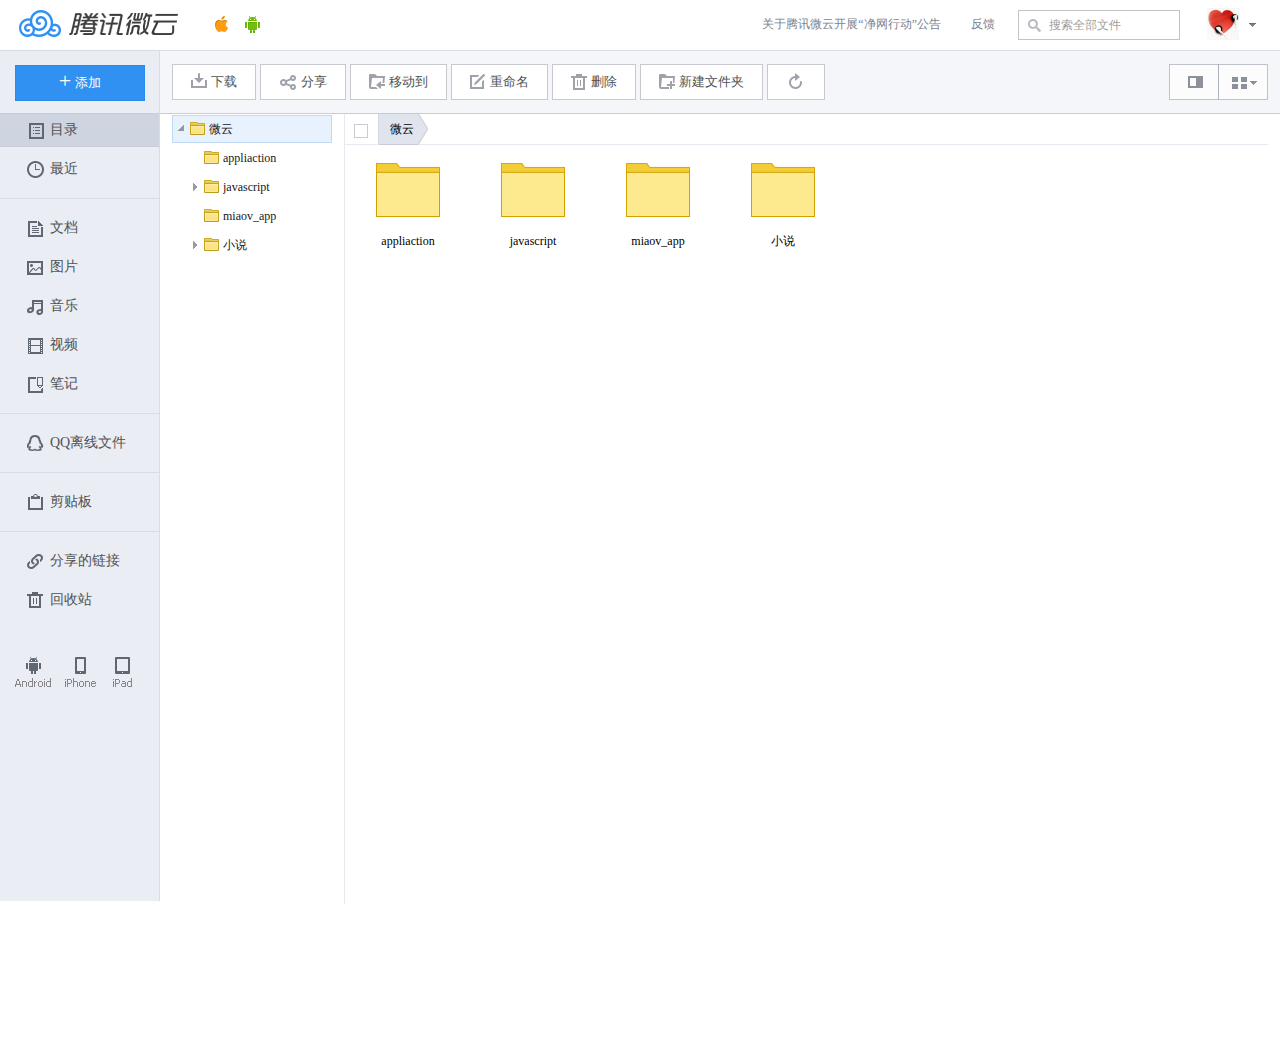
<file: weiyun/index.html>
<!DOCTYPE html>
<html lang="en">
<head>
<meta charset="utf-8">
<title>Document</title>
<link rel="stylesheet" href="style.css">


<style id='css'></style>
    <script src="data.js"></script>
    <script src="File.js"></script>

<script src="Drag.js"></script>
    <script src="index.js"></script>


 



</head>
<body class="module-disk dbview-module">

    <div class="header">
        <a href="#" class="logo" target='_blank'></a>
        <div class="app">
            <a href="#" title="下载微云iPhone版" class="iphone"></a>
            <a href="#" title="下载微云Android版" class="android"></a>
            <div class="tip tip_android">
                <a href="#">下载微云Android版</a>
                <span class="arr"><span>
                </span></span>
            </div>
            <div class="tip tip_ios">
                <a href="#">下载微云iPhone版</a>
                <span class="arr"><span>    
                </span></span>
            </div>
        </div>

        <div class="ad_link">
            <a href="#">反馈</a>
            <a href="#">关于腾讯微云开展“净网行动”公告</a>
        </div>

        <!-- user -->
        <div class="user">
            <div class="normal">
                <div class="inner">
                    <img src="img/g.gif" />
                </div>
            </div>

            <!--user hover -->
            <div class="hover">
                <div class="ui_head">
                    <span class="username">路過丶花未眠</span>
                    <div>
                        <div class="user_text space_info">
                            <label>已使用：</label>
                            <span>203.41M</span>
                        </div>
                        <div class="user_text space_info">
                            <label>总容量：</label>
                            <span>11269.03G</span>
                        </div>
                        <div class="space" title="0%">
                            <div style="width: 0%;" class="space_bar"></div>
                        </div>
                    </div>
                </div>

                <ul class="ui_menu">
                    <li><a href="javascript:void(0)"><i class="icon-pwd"></i>独立密码<span class="menu_text" style="display: none;">（未开启）</span></a></li>
                    <li><a href="javascript:void(0)"><i></i>https模式<span class="menu_text">（未开启）</span></a></li>
                    <li><a target="_blank" href="http://www.weiyun.com/download.html?WYTAG=weiyun.app.web.disk"><i class="icon-dwn"></i>下载客户端</a></li>
                    
                    <li><a href="#"><i class="icon-exit"></i>退出</a></li>
                </ul>
                <!-- <i class="ui-arr"></i>
                <i class="ui-arr ui-tarr"></i> -->
            </div>

        </div>
        <!-- search -->
        <div class="search">
            <i class="ico"></i>
            <label>搜索全部文件</label>
            <input type="text" />
        </div>
    </div>
    <div class="sidemenu">
        <div class="add">
            <a id="upload_dropdown" href="javascript:;"><i>+</i><span>添加</span></a>
        </div>
        <div id="sidebox" class="sidebox">
            <div id="side_nav_box">
                <ul class="side_nav"  id="sidenav">
                    <li><a class="disk current" href="javascript:;">目录</a></li>
                    <li><a class="recent" href="javascript:;">最近</a></li>
                    <li class="gap"><span></span></li>
                    <li><a class="doc" href="javascript:;">文档</a></li>
                    <li><a class="photo" href="javascript:;">图片</a></li>
                    <li><a class="audio" href="javascript:;">音乐</a></li>
                    <li><a class="video" href="javascript:;">视频</a></li>
                    <li><a class="note" href="javascript:;">笔记</a></li>
                    <li class="gap"><span></span></li>
                    <li><a class="offline" href="javascript:;">QQ离线文件</a></li>
                    <li class="gap"><span></span></li>
                    <li><a class="clipboard" href="javascript:;">剪贴板</a></li>
                    <li class="gap"><span></span></li>
                    <li><a class="share" href="javascript:;">分享的链接</a></li>
                    <li><a class="recycle" href="javascript:;">回收站</a></li>
                </ul>
                <div class="install-download">
                    <a title="安装android版" href="#" class="android"></a>
                    <a title="安装iphone版" href="#" class="iphone"></a>
                    <a title="安装ipad版" href="#" class="ipad"></a>
                </div>
            </div>

            <div id="side_scrollbar" class="side-scrollbar">
                <div class="bar"></div>
            </div>

        </div>

        <i class="sideborder"></i>
    </div>

    <!-- main -->
    <div class="main">
        <!-- 工具条 -->
       <!--  <div class="toolbar clear" style="display:block;">
            <div class="bar_message">
                <a class="down" href="javascript:;"><i></i><span>下载</span></a>
                <a class="share" href="javascript:;"><i></i><span>分享</span></a>
                <a class="move" href="javascript:;"><i></i><span>移动到</span></a>
                <a class="rename" href="javascript:;"><i></i><span>重命名</span></a>
                <a class="del" href="javascript:;"><i></i><span>删除</span></a>
                <a class="mkdir" href="javascript:;"><i></i><span>新建文件夹</span></a>
                <a class="refresh" href="javascript:;"><i></i><span></span></a>
            </div>  -->
            <!-- 右查看模式view mode -->
          <!--   <div class="bar_vm">
                <a href="#" title="查看目录树" class="dbview"></a>              
                <a title="排序方式" href="#" class="sortview"><i class="ico"></i></a>                
                <ul class="vm_box">
                    <li><a href="#" class="vm_time"><i class="ico"></i>按时间排序</a></li>
                    <li><a href="#" class="vm_az"><i class="ico"></i>按字母顺序</a></li>
                    <li class="focus"><a href="#" class="vm_thum"><i class="ico"></i>显示缩略图</a></li>
                </ul>
            </div>
        </div> -->

        <!-- 目录工具条 -->
        <div class="toolbar clear disk-toolbar">
            <div class="bar_message">
                <a href="javascript:;"><i class="ico-down"></i><span>下载</span></a>
                <a href="javascript:;"><i class="ico-share"></i><span>分享</span></a>
                <a href="javascript:;"><i class="ico-move"></i><span>移动到</span></a>
                <a href="javascript:;"><i class="ico-rename"></i><span>重命名</span></a>
                <a href="javascript:;"><i class="ico-del"></i><span>删除</span></a>
                <a href="javascript:;"><i class="ico-mkdir"></i><span>新建文件夹</span></a>
                <a href="javascript:;"><i class="ico-refresh"></i><span></span></a>
            </div> 
            <!-- 右查看模式view mode -->
            <div class="view_mode">
                            
                <a href="#" title="排序方式" class="sortview vm_thum"><i class="ico"></i></a>
                <a href="#" title="隐藏目录树" class="dbview"></a>  

                <ul class="vm_box">
                    <li><a href="#" class="vm_time"><i class="ico"></i>按时间排序</a></li>
                    <li><a href="#" class="vm_az"><i class="ico"></i>按字母顺序</a></li>
                    <li class="focus"><a href="#" class="vm_thum"><i class="ico"></i>显示缩略图</a></li>
                </ul>
            </div>
        </div>
        <!-- 工具条end -->
        <!-- 工具条 最近 -->
        <div class="toolbar clear recent-toolbar">
            <div class="bar_message">
                <a href="javascript:;"><i class="ico-clearrecnet"></i><span>清空记录</span></a>
                <a href="javascript:;"><i class="ico-refresh"></i><span></span></a>     
            </div>
        </div>
        <!-- 工具条 最近end -->
        <!-- 工具条 文档 -->
        <div class="toolbar clear sort-doc-toolbar">
            <div class="bar_message">
                <a href="javascript:;"><i class="ico-del"></i><span>删除</span></a>
                <a href="javascript:;"><i class="ico-refresh"></i><span></span></a>     
            </div>
        <!-- 视图切换 -->            <!--<div class="view-mode">
            <span><a title="按时间排序" class="vm-l vm-time" href="javascript:void(0)"><i></i></a></span>
            <span><a title="按A到Z顺序排序" class="vm-r vm-a-z" href="javascript:void(0)"><i></i></a></span>
        </div>-->

        <div class="view_mode">             
            <a title="排序方式" href="#" class="sortview vm_time"><i class="ico"></i></a>                
            <ul class="vm_box">
                <li class="focus"><a href="#" class="vm_time"><i class="ico"></i>按时间排序</a></li>
                <li><a href="#" class="vm_az"><i class="ico"></i>按字母顺序</a></li>
            </ul>
        </div>


          <!-- 分类视图切换 -->
            <div class="view-mode-sort">
                <span class="on"><a href="javascript:;" class="vm-l" title="查看所有文档"><em>全部</em></a></span>
                <span><a href="javascript:;" class="vm-m" title="查看所有doc文档"><em>DOC</em></a></span>
                <span><a href="javascript:;" class="vm-m" title="查看所有excel表格"><em>XLS</em></a></span>
                <span><a href="javascript:;" class="vm-m" title="查看所有ppt"><em>PPT</em></a></span>
                <span><a href="javascript:;" class="vm-r" title="查看所有pdf电子文档"><em>PDF</em></a></span>
                <!-- *******a的class暂时没用到 -->
            </div>
        </div>
        <!-- 工具条 文档end -->
        <style>
        .view-mode-sort {
            border-left: 1px solid #b3b6bd;
            float: right;
            margin-left: 20px;
        }

        .view-mode-sort span {
            display: block;
            float: left;
        }
        .view-mode-sort span a {
            background-color: #fff;
            border: 1px solid #c7c9cf;
            color: #505254;
            display: inline-block;
            height: 34px;
            line-height: 34px;
            margin-left: -1px;
            outline: medium none;
            padding: 0 15px;
            text-align: center;
        }
        .view-mode-sort span a:hover{
            position: relative;
            *position:static;
            border: 1px #a7adb7 solid;
        }
        .view-mode-sort .on a, .view-mode-sort .on a:hover {
            background: none repeat scroll 0 0 #e0e4ed;
            border: 1px solid #c7c9cf;
            position: static;
        }

        .module-doc .view-mode-sort, .module-doc .view-mode-audio {
            float: none;
            left: 50%;
            margin: 0 0 0 -60px;
            position: absolute;
            
        }


        </style>

        <!-- 工具条 图片 -->

        <div class="toolbar clear photo-toolbar">

            <div class="bar_message">
                <a href="javascript:;"><i class="ico-mkdir"></i><span>新建分组</span></a>
                <!-- <a href="javascript:;"><i class="ico-movegroup"></i><span>更改分组</span></a> -->
                <a href="javascript:;"><i class="ico-del"></i><span>删除</span></a>
                <a href="javascript:;"><i class="ico-refresh"></i><span></span></a>     
            </div>
            <div class="view-mode-sort">
                <span class="on"><a href="#" class="vm-l" title="拍摄时间"><em>拍摄时间</em></a></span>
                <span><a href="#" class="vm-m" title="分组"><em>分组</em></a></span>
                <span><a href="#" class="vm-r" title="全部"><em>全部</em></a></span>
            </div>
        </div>
        <!-- 工具条 图片end -->
        <!-- 工具条 音乐 -->
        <div class="toolbar clear sort-audio-toolbar">
            <div class="bar_message">
                <a href="javascript:;"><i class="ico-del"></i><span>删除</span></a>
                <a href="javascript:;"><i class="ico-refresh"></i><span></span></a>     
            </div>
            <div class="view_mode">             
                <a title="排序方式" href="#" class="sortview vm_time"><i class="ico"></i></a>                
                <ul class="vm_box">
                    <li class="focus"><a href="#" class="vm_time"><i class="ico"></i>按时间排序</a></li>
                    <li><a href="#" class="vm_az"><i class="ico"></i>按字母顺序</a></li>
                </ul>
            </div>
        </div>
        <!-- 工具条 音乐end -->
        <!-- 工具条 视频 -->
        <div class="toolbar clear sort-video-toolbar">
            <div class="bar_message">
                <a href="javascript:;"><i class="ico-del"></i><span>删除</span></a>
                <a href="javascript:;"><i class="ico-refresh"></i><span></span></a>     
            </div>
            <div class="view_mode">             
                <a title="排序方式" href="#" class="sortview vm_time"><i class="ico"></i></a>                
                <ul class="vm_box">
                    <li class="focus"><a href="#" class="vm_time"><i class="ico"></i>按时间排序</a></li>
                    <li><a href="#" class="vm_az"><i class="ico"></i>按字母顺序</a></li>
                </ul>
            </div>
        </div>
        <!-- 工具条 视频end -->
        <!-- 工具条 笔记 -->
        <div class="toolbar clear sort-note-toolbar">
            <div class="bar_message">
                <a href="javascript:;"><i class="ico-mkdir"></i><span>新建笔记</span></a>
                <a href="javascript:;"><i class="ico-share"></i><span>分享</span></a>
                <a href="javascript:;"><i class="ico-del"></i><span>删除</span></a>
                <a href="javascript:;"><i class="ico-refresh"></i><span></span></a>
            </div>
        </div>
        <!-- 工具条 笔记end -->
        <!-- 工具条end -->
       
        <div class="main_box">
            <!-- 目录树 -->
            <div id="sideBarList">

                <div id="weiyun" class="item item-open list-selected" style="padding-left:14px;">
                    <a href="#"><span title="微云">微云</span><i></i></a>
                </div>
            
                <div id="sideBar" class="item-box itembox-open">
                    <!--<div class="item item-open" style="padding-left:28px;">
                        <a href="#"><span title="QQ">QQ</span><i></i></a>
                    </div> 
                    <div class="item-box">
                        <div class="item" style="padding-left:42px;">
                            <a href="#"><span title="收到的QQ文件">收到的QQ文件</span></a>
                        </div>
                        <div class="item-box"></div>
                    </div>-->
                </div>
            </div>
            <!-- 目录树 end  sideBarList -->
            <!-- 目录 -->
            <div class="main_content"> 
                <!-- 文件路径 -->
                <div class="file_path">
                    <label class="checkall"></label>
                    <div id="mainpath" class="main_path">
                        <!-- <a href="#" class="path" style="z-index:3;">微云</a> -->
                        <!-- <a href="#" class="path current" style="z-index:2;">张利晶1102</a> -->
                    </div>
                </div> 

                <!-- 文件展示 -->
                <div class="main_wrap">
                    <div id="disk_body" class="disk-view ">
                        <!-- 空目录时的提示 -->
                        <div style="display:none;" class="g-empty">
                            <div class="empty-box">
                                <div class="ico"></div>
                                <p class="title">暂无文件</p>
                                <p class="content">请点击左上角的“上传”按钮添加</p>
                            </div>
                        </div>

                        <!-- 文件 -->
                        <!-- files-list列表形式 files-view缩略图形式（有些样式继承列表形式）-->
                        <div class="files-list files-view ">
                            <!-- 文件列表 -->
                            <div id="files" class="files">
                                
                                <!-- QQ离线文件  默认不可删除修改 -->
                                <!-- <div class="list-wrap" >
                                    <div class="list clear ">
                                        <span class="img"><i class="filetype icon-offline" ></i> </span>
                                        <span class="name"><em title="QQ离线文件">QQ离线文件</em></span> 
                                        <span class="tool"> </span>
                                        <span class="size">&nbsp;</span>
                                        <span class="time"></span>  
                                    </div>
                                </div> -->

                                <!-- 显示缩略图形式模块 -->
                                <!-- <div class="list-wrap  ui-selected">
                                    <div class="list clear "> 
                                        <label class="checkbox"></label>
                                        <span class="img"><i class="filetype icon-folder"></i></span>
                                        <span class="name">
                                        <em title="张利晶1102">张利晶1102</em>

                                        <em class="fileedit">
                                            <input type="text" value="" class="fileinput">
                                        </em>

                                        </span> -->
                                        <!-- 点击重命名需要生成fileedit  上面em隐藏，下面em显示 -->
                                        
                                        <!-- 列表形式用到 -->
                                        <!-- <span class="tool">                
                                            <a href="#" title="删除"><i class="ico-del"></i></a>                            
                                            <a href="#" title="重命名"><i class="ico-rename"></i></a>                            
                                            <a href="#" title="移动"><i class="ico-move"></i></a>                            
                                            <a href="#" title="分享"><i class="ico-share"></i></a>                            
                                            <a href="#" title="下载"><i class="ico-download"></i></a>            
                                        </span>                                    
                                        <span class="size">&nbsp;</span>
                                        <span class="time">2014-12-19 10:20</span>  -->
                                        <!-- 列表形式用到end -->

                                    <!-- </div>
                                </div> -->
                                <!-- 显示缩略图形式模块end -->

                            </div>
                            <!-- files -->
                        </div>
                        <!-- files-list -->
                    </div>
                    <!-- disk-view(包括空目录) -->
	<!-- 文档列表内容区域 -->
    <div id="doc_body" data-label-for-aria="文档列表内容区域" class="disk-view">
        <div class="files-list">
            <!-- 文件列表 -->
            <div class="files">

                <div class="list clear">
                    <label aria-label="10月下前端知识集-月刊.pdf" class="checkbox"></label>
                    <span class="img"><i class="filetype icon-pdf"></i></span>
                    <span class="name"><p class="text"><em title="10月下前端知识集-月刊.pdf">10月下前端知识集-月刊</em></p></span>    
                    <span class="tool">
                        <a href="#" title="删除" class="link-del"><i class="ico-del"></i></a>
                        <a href="#" title="重命名" class="link-rename"><i class="ico-rename"></i></a>
                        <a href="#" title="分享" class="link-share"><i class="ico-share"></i></a>
                        <a href="#" title="下载" class="link-download"><i class="ico-download"></i></a>
                    </span>                                    
                    <span class="size">416.1K</span>
                    <span class="time">2014-11-09 13:45:44</span>                
                    <span class="dimensional">
                        <a href="#" title="二维码" class="link-dimensional"><i class="ico-dimensional"></i></a>
                    </span>
                </div>

                <div class="list clear">
                    <label aria-label="腾讯WEB前端开发三轮面试经历及面试题.wps" class="checkbox"></label>
                    <span class="img"><i class="filetype icon-wps"></i></span>
                    <span class="name"><p class="text"><em title="腾讯WEB前端开发三轮面试经历及面试题.wps">腾讯WEB前端开发三轮面试经历及面试题.wps</em></p></span>    
                    <span class="tool">
                        <a href="#" title="删除" class="link-del"><i class="ico-del"></i></a>
                        <a href="#" title="重命名" class="link-rename"><i class="ico-rename"></i></a>
                        <a href="#" title="分享" class="link-share"><i class="ico-share"></i></a>
                        <a href="#" title="下载" class="link-download"><i class="ico-download"></i></a>
                    </span>                                    
                    <span class="size">23.5K</span>
                    <span class="time">2014-11-06 12:53:05</span>                
                    <span class="dimensional">
                        <a href="#" title="二维码" class="link-dimensional"><i class="ico-dimensional"></i></a>
                    </span>
                </div>

                <div class="list clear">
                    <label aria-label="百度前端面试题----珠峰培训.docx" class="checkbox"></label>
                    <span class="img"><i class="filetype icon-docx"></i></span>
                    <span class="name"><p class="text"><em title="百度前端面试题----珠峰培训.docx">百度前端面试题----珠峰培训.docx</em></p></span>    
                    <span class="tool">
                        <a href="#" title="删除" class="link-del"><i class="ico-del"></i></a>
                        <a href="#" title="重命名" class="link-rename"><i class="ico-rename"></i></a>
                        <a href="#" title="分享" class="link-share"><i class="ico-share"></i></a>
                        <a href="#" title="下载" class="link-download"><i class="ico-download"></i></a>
                    </span>                                    
                    <span class="size">93.5K</span>
                    <span class="time">2014-11-04 12:53:05</span>                
                    <span class="dimensional">
                        <a href="#" title="二维码" class="link-dimensional"><i class="ico-dimensional"></i></a>
                    </span>
                </div>  


            </div>
        </div>
        <a style="display: none;" class="load-more" href="javascript:void(0)"><i class="icon-loading"></i>正在加载</a>
    </div>
    <!-- 文档列表内容区域end -->
                </div>
                <!-- main_wrap 主题展示部分-->
            </div>
            <!-- main_content(包括文件路径) -->

        </div>
        <!-- main_box 目录树及右侧end -->
       

    </div>
    <!-- main end -->

<!-- 添加hover文件、笔记 -->
<ul class="dropdown-menu" id="upload_dropdown_menu">
    <li><a href="#">文件</a></li>
    <li><a href="#">笔记<i></i></a></li>
</ul>

<!-- 自定义右键 -->
<div  id="RightClickMenu" class="content-menu">
    <ul class="large">                                                                
        <li><a href="javascript:void(0);"><i class="ico-null"></i><span>下载</span></a></li>
        <li id="rightDel"><a href="javascript:void(0);"><i class="ico-null"></i><span>删除</span></a></li>
        <li><a href="javascript:void(0);"><i class="ico-null"></i><span data-action="text">移动到</span></a></li>                                                                            
        <li id="rightRename"><a href="javascript:void(0);"><i class="ico-null"></i><span>重命名</span></a></li>
        <li class="split"><div class="line"><div></div></div></li>                        
        <li><a href="javascript:void(0);"><i class="ico-share"></i><span>分享</span></a></li>
    </ul>    
</div>

<!-- 拖拽虚框 -->
<div class='ui-selectable-helper' ></div>
<!-- 拖拽移动小图标 -->
<div class="filesmall class1">
    <i></i>
    <span>21</span>
    <div class="div1"></div>
    <div class="div2"></div>
    <div class="div3"></div>
    <div class="div4"></div>
</div>

<!-- app安装下载 -->
<div style="" class="full-pop full-pop-download ui-draggable">
    <h3 class="full-pop-header"><div class="inner __title">微云Android版</div></h3>
          
    <div class="pop-download clear">        
        <div style="height:247px;" class="qrcode">
            <img src="img/qrcode.png" alt="二维码">
        </div>
        <div class="info">
            <div class="way way-1">
                <h4>方法1：下载安装包</h4>
                <button class="btn-goto" data-id="android">点击开始下载</button>
            </div>               
            <div class="way way-2">
                <h4>方法2：短信获取下载地址</h4>
                <div data-id="sms_normal">
                    <p class="desc">请填写手机号，下载地址将发送到您的手机</p>
                    <div class="phonenum clearfix">
                        <input type="text" class="ipt-phonenum" data-id="phone_num">
                        <button class="btn-send">发送短信</button>
                    </div>
                </div>
                <div style="display: none;" class="sms-info clearfix">您将收到一条包含微云下载地址的短信，点击短信中的地址即可开始下载。
                    <a data-action="resend" href="#">重新发送</a>
                </div>
                <div style="display: none;" class="sms-error clearfix"></div>
            </div>        

        </div>
    </div>
    
    <a title="关闭" class="full-pop-close" href="javascript:void(0);">×</a>
</div>

<div class="ui-mask ui-mask-white"></div>
<!-- app安装下载 end -->

</body>
</html>
</file>
<file: weiyun/style.css>
@charset "UTF-8";
/**  Created by zlj on 2014/12/18 http://90buhou.com */

*{margin: 0;padding: 0;}
body{font:12px/1.5 Microsoft YaHei,Tahoma,SimSun,Verdana;}
a{text-decoration: none; color: #000;}
li{list-style: none;}
em,i{font-style: normal;}
.clear{
	clear: both;
}
.clear:after, .clearfix:after {
    clear: both;
    content: " ";
    display: block;
    zoom: 1;
}
/*头部header*/
html{width: 100%;height: 100%;overflow: hidden;}
body{min-width: 1000px;width: 100%;height: 100%;}

.header{width: 100%; height: 50px; border-bottom: 1px solid #d8dce5;background: #fff; position: relative;min-width: 960px;}
.header .logo{float: left; width: 160px;height: 30px;background: url(img/wy-logo.png) no-repeat 19px 10px; padding: 9px 14px 0 19px;}

.header .app {float: left; height: 100%; padding-left: 15px;position: relative;white-space: nowrap;z-index: 10;}
.header .app a.iphone,.header .app a.android{float: left; width: 31px;height: 100%; background: url(img/lay-header.png) no-repeat;}
.header .app a.iphone{background-position: 0 -300px;}
.header .app a.android{background-position: -39px -300px;}

.header .app a.iphone:hover {background-position: -0px -350px;}
.header .app a.android:hover{background-position: -39px -350px;}

/*app提示*/
.header .app .tip{
    position: absolute;
    display: none;
    left: 0;
    top: 83%;
    padding: 5px 10px;
    background: #32abff;
    border-radius: 3px;
    border: 1px #3091f2 solid;
    box-shadow: 1px 1px 6px rgba(0,0,0,0.3);
}
.header .app .tip a{
    color: #eeeeee;
}
.header .app .tip a:hover{
    color: #ffffff;
}
.header .app .tip .arr,
.header .app .tip .arr span{
    position: absolute;
    display: block;
    width: 0;
    height: 0;
    line-height:0;
    font-size:0;
    border-color: transparent;
    border-style: dashed;
}
.header .app .tip .arr{
    left: 50%;
    top: -6px;
    margin-left: -3px;
    border-width: 6px;
    border-top-width: 0;
    border-bottom-style: solid;
    border-bottom-color: #3091f2;
}
.header .app .tip .arr span{
    left: -5px;
    top: 1px;
    border-width: 5px;
    border-top-width: 0;
    border-bottom-style: solid;
    border-bottom-color: #32abff;
}
.header .app .tip_ios{
    background: #ff9d11;
    border-color: #ea8a00;
    left: -36px;
}
.header .app .tip_ios .arr{
    border-bottom-color: #ea8a00;
}
.header .app .tip_ios .arr span{
    border-bottom-color: #ff9d11;
}
.header .app .tip_android{
    background: #73bd13;
    border-color: #67ae00;
    left: -7px;
}
.header .app .tip_android .arr{
    border-bottom-color: #67ae00;
}
.header .app .tip_android .arr span{
    border-bottom-color: #73bd13;
}

/*公告*/
.header .ad_link{position: absolute; width: 460px; min-width: 440px; height: 100%; right: 270px; }
.header .ad_link a{float: right;display: block;height: 100%;line-height: 48px; padding:0 15px; color: #7d838f}
.header .ad_link a:hover{text-decoration: underline;}
/*搜索*/
.header .search{float: right; width: 160px;height: 28px; border: 1px solid #c2c3ca; background: #fff; position: relative;margin:10px 10px 0;}
.header .search .ico{width: 13px;height: 13px;background: url(img/lay-header.png) no-repeat 0 -168px; position: absolute;left: 9px;top: 8px;}
.header .search label{position: absolute;left: 30px;top: 8px;height: 13px;line-height: 13px;color: #373737;}
.header .search input{position: absolute;top: 6px;left: 28px; width: 130px;height: 18px;line-height: 18px;background: #fff;border: none;opacity: 0.5;outline: none;}
.header .search:hover{border: 1px solid #5ba8fe;}
.header .search:hover  .ico{background-position: -32px -168px;}



/*用户*/
.header .user{float: right; width: 80px;height: 100%;margin-right: 10px;position: relative;}
.header .user .normal{height: 43px; border: 1px solid #fff; border-bottom: none; background: #fff;}
.header .user .inner{width: 100%; height: 43px;background: url(img/lay-header.png) no-repeat 7px -200px;}
.header .user img{width: 32px; height: 32px;margin:7px 0 0 16px;}

.header .user:hover .hover{display: block;};
.header .user:hover .normal{border-color:#c8ccd5; }
.header .user .hover {
    display: none;
    background: none repeat scroll 0 0 #fff;
    border-color: #c8ccd5;
    border-radius: 0;
    color: #666;
    right: 10px;
    top: 45px;
    width: 168px;
    z-index: 10;
    box-shadow: 0 1px 2px #ccc;
    font-size: 12px;
    position: absolute;
}
.header .user .hover .ui_head {
    padding: 0 15px;
}
.header .user .hover .username {
    -moz-binding: url("ellipsis.xml#ellipsis");
    color: #333333;
    display: inline-block;
    line-height: 22px;
    overflow: hidden;
    padding-top: 5px;
    text-overflow: ellipsis;
    white-space: nowrap;
    width: 138px;
}
.header .user .hover .user_text {
    color: #7d838f;
}
.header .user .hover .space_info {
    margin-bottom: 5px;
}
.header .user .hover .ui_menu .menu_text {
    color: #7d838f;
}
.header .user .hover .space {
    display: inline-block;
    width: 136px;
    background-color: #edeff4;
    border: 1px solid #d7d9e0;
    padding: 0;
}
.header .user .hover .space_bar {
    background-color: #66d21d;
    border: 1px solid #3f9a00;
    margin: -1px;
    display: block;
    font-size: 0;
    height: 8px;
}
.header .user .hover .ui_menu {
    margin-top: 10px;
    padding: 0 1px 1px;
}
.header .user .hover .ui_menu a {
    border-bottom: 1px solid #fff;
    border-top: 1px solid #e6e7ec;
    color: #333333;
    display: block;
    padding: 7px 3px 7px 15px;
    position: relative;
    vertical-align: bottom;
}


/*.header .user .hover{position: absolute;right: 0px;top: 45px;width: 168px; border: 1px solid #c8ccd5;color: #666;background: #fff;display: none;}
.header .user .ui_head{padding: 5px 15px;}
.header .user .username{display: block;width: 138px;line-height: 22px;color: #333;}
.header .user .ui_menu{margin-top: 10px;}
.header .user .ui_menu a{position: relative;display: block;padding: 7px 3px 7px 15px;color: #333;vertical-align: bottom; border-top: 1px solid #c8ccd5;}
*/

/*侧边菜单*/
/*添加*/
.sidemenu{position: absolute;left: 0;top: 51px;width: 160px;background: #eaedf4;z-index: 5;}
.sidemenu .add{margin: 14px 0 10px 15px;position: relative;}
.sidemenu .add a{width: 128px;height: 34px;line-height: 34px;background: #3091f2;color: #FFF;border: 1px #288cef solid;display: inline-block;text-align: center;font-size: 13px;}
.sidemenu .add i{display: inline-block;font-size: 22px;margin-right: 4px;height: 22px;line-height: 22px;margin-top: 4px;vertical-align: top;}
.sidemenu .add span{display: inline-block;vertical-align: top;}
/*目录*/
.sidebox{position: relative;top: 0;width: 100%;height: 700px;overflow: hidden;}

#side_nav_box{position: absolute;left:0; top:0; width: 100%;}
.side_nav li{position: relative;height: 32px;padding: 2px 0;margin-bottom: 3px;}
.side_nav li a{display: block;height: 32px;height: 100%;line-height: 32px;color: #505254;text-indent: 50px;font-size: 14px;border-bottom: 1px #eaedf4 solid;border-top: 1px #eaedf4 solid; background: url(img/ico-message.png) no-repeat 27px 0px;}
.side_nav .disk {
	background-position: 28px 1px;
} 
.side_nav .recent {
	background-position: 27px -31px;
} 
.side_nav .doc {
	background-position: 27px -95px;
} 
.side_nav .photo {
	background-position: 27px -62px;
} 
.side_nav .audio {
	background-position: 27px -191px;
} 
.side_nav .video {
	background-position: 27px -159px;
} 
.side_nav .note {
	background-position: 27px -127px;
} 
.side_nav .offline {
	background-position: 27px -224px;
} 
.side_nav .clipboard {
	background-position: 27px -255px;
} 
.side_nav .share {
	background-position: 27px -287px;
} 
.side_nav .recycle {
	background-position: 27px -320px;
} 
.side_nav a.current{background-color: #ced4e0;border-bottom: 1px #c8ccd5 solid;border-top: 1px #c8ccd5 solid;}
.side_nav li a:hover{background-color: #e0e4ed;border-bottom: 1px #d8dce5 solid;border-top: 1px #d8dce5 solid;}
.side_nav a.current:hover{background-color: #ced4e0;border-bottom: 1px #c8ccd5 solid;border-top: 1px #c8ccd5 solid;}
.side_nav li.gap{
	height: 20px;
	font-size: 0;
	line-height: 0px;
	padding: 0;
	margin: 0;
}
.side_nav li span{
	display:inline-block;
	margin: 9px 0;
	width: 100%;
	font-size: 0;
	height: 0px;
	line-height: 0px;
	border-top: 1px solid #d8dce5;
}
/*侧栏app下载*/
.install-download {
    width: 130px;
    height: 42px;
    padding: 32px 0 10px 11px;
}
.install-download a {
    background:url(img/install-download.png) no-repeat left top;
    display: block;
    float: left;
    height: 42px;
}
.install-download .android {
    background-position: 0 0;
    width: 48px;
}
.install-download .iphone {
    background-position: -48px 0;
    width: 45px;
}
.install-download .ipad {
    background-position: -93px 0;
    width: 32px;
}
.install-download .android:hover {
    background-position: 0 -42px;
}
.install-download .iphone:hover {
    background-position: -48px -42px;
}
.install-download .ipad:hover {
    background-position: -93px -42px;
}

/*侧栏滚动条*/
.side-scrollbar {
    height: 100%;
    position: absolute;
    right: 0;
    top: 0;
    width: 20px;
    display: none;
}
.side-scrollbar .bar {
    background-color: rgba(179, 184, 194, 0.5);
    border-radius: 4px;
    height: 100%;
    margin-left: 12px;
    position: absolute;
    width: 8px;
    cursor: pointer;
}
.side-scrollbar .bar-hover{
	background-color: #b3b8c2;
}
.sideborder {
    border-right: 1px solid #d8dce5;
    height: 100%;
    overflow: hidden;
    position: absolute;
    right: 0;
    top: 0;
    width: 4px;
}
/*右工具条*/
.main{
    position: relative;
    /*width: 100%;*/
    z-index: 4;
    height: 100%;
}
.toolbar{
	padding-right: 12px;
	padding: 13px 12px 13px 172px;
	background-color: #f5f6f9;
    position: relative;
    z-index: 10;
    display: none;
}
/*左信息*/
.bar_message{
	float: left;
}
.bar_message a {
	display: inline-block;
	height: 34px;
    line-height: 34px;
    padding: 0 18px;
    text-align: center;
	font-size: 13px;
	background: none repeat scroll 0 0 #ffffff;
    border: 1px solid #c7c9cf;
    color: #505254;
    margin-right: 1px;
}
.bar_message a.refresh {
    padding: 0 10px;
}
.bar_message a i,.bar_message a span{
	display: inline-block;
    height: 20px;
    line-height: 20px;
    margin-top: 7px;
    vertical-align: top;
}
/*.bar_message a i{
	width: 20px;
	background: url(img/ico-message.png) no-repeat scroll -999px -999px #fff;
	opacity: 0.6;
}*/
.bar_message a:hover i{
	opacity: 1;
}



/*右查看模式view mode*/
.view_mode {
    float: right;
    margin-left: 20px;
    position: relative;
    width: 98px;
    z-index: 1;
}   
.view_mode .sortview, .view_mode .dbview{
    background: url(img/ico-message.png) no-repeat 0 0 #fff;
    border: 1px solid #a7adb7;
    float: right;
    height: 34px;
    margin-left: -1px;
    opacity: 0.7;
    position: relative;
    width: 48px;
}
.view_mode .dbview {
    background-position: 17px -1087px;
}
.view_mode .sortview {
    background-position: 31px -1118px;
}
.view_mode .ico {
    background: url(img/ico-message.png) no-repeat 2px -999px #fff;
    height: 18px;
    position: absolute;
    width: 18px;
}
.view_mode .sortview .ico {
    left: 10px;
    top: 9px;
}
.view_mode a:hover{
    opacity:1;
}
.view_mode .sortview:hover{
	border-bottom: none;
	z-index: 1;
}
/* 排序sortview:hover部分 */
.vm_box {
    background:#fff;
    border: 1px solid #c8ccd5;
    box-shadow: 0 1px 5px rgba(0, 0, 0, 0.2);
    position: absolute;
    right: 0;
    top: 34px;
    width: 150px;
    z-index: 10;
    display: none;
}

/**
 * JS设置
 */
/*.view_mode:hover .vm_box{
	display: block;
}*/

.vm_box a {
    border-bottom: 1px solid #fff;
    border-top: 1px solid #fff;
    color: #020202;
    display: block;
    height: 27px;
    line-height: 27px;
    margin: 1px;
    position: relative;
    text-indent: 32px;
}
.vm_box a .ico {
    left: 6px;
    top: 5px;
    opacity: 0.6;
}
.view_mode .vm_time .ico {
    background-position: 2px -1064px;
}
.view_mode .vm_az .ico {
    background-position: 2px -1031px;
}
.view_mode .vm_thum .ico {
    background-position: 2px -999px;
}
.vm_box a:hover,.vm_box .focus a {
    background-color: #f3f8ff;
    border-bottom: 1px solid #d5e5f5;
    border-top: 1px solid #d5e5f5;
    }
.vm_box a:hover .ico, .vm_box .focus a .ico {
    background-color: #f3f8ff;
    opacity: 1;
}

/*main_box*/
.main_box{
	margin-left: 160px;
	position: relative;
	height: 100%;
	border-top: solid 1px #c8ccd5;
	padding-right: 12px;


	/*height: 200px;  */
	/**
	 * 高度需要JS设置
	 */

}
/*目录树*/
#sideBarList{
	/*float: left;*/
    position: absolute;
    top: 0;
    left: 0;
    padding: 0 12px;
    height: 100%;
    width: 160px;
    overflow-y: auto;
    overflow-x: hidden;
    background-color: #FFF;
    border-right: 1px #e6e9f0 solid;
    z-index: 5;
	display:none;
}
#sideBarList .item  {
	padding-right: 5px;
    padding-left: 14px;
	background: #fff;
	margin-top: 1px;
	zoom: 1;
	border: 1px solid #fff;
    cursor: pointer;
}
#sideBarList .item a {
	display: block;
	position: relative;
	height: 22px;
	line-height: 22px;
	padding: 2px 0;
	padding-left: 22px;
	color: #161719;
	background: url(img/folder-tree.png) no-repeat 3px 6px;

}
#sideBarList .item span{
	display: block;
	overflow: hidden;
	text-overflow: ellipsis;
	white-space: nowrap;
	word-wrap: normal;    
}
#sideBarList .item i {
	position: absolute;
	left: -13px;
	top: 0;
	width: 15px;
	height: 26px;
	background-image: url(img/folder-tree.png);
	background-repeat: no-repeat;
	background-position: 4px -43px;
	opacity: 0.8;
}
#sideBarList .item-open i{
	background-position: 3px -92px;   
}

#sideBarList .item:hover {
	background: #f3f8ff;
	border: 1px solid #d5e5f5;
}
#sideBarList .list-selected,#sideBarList .list-selected:hover {
	background: #e7f2fe;
	border: 1px solid #bfdaf4;
}
#sideBarList .item i:hover{
    opacity: 1;
}

/**
 * 目录树--webkit滚动条设置
 */
::-webkit-scrollbar{
    width:8px;
    height:10px;
    background-color:#f5f6f9;
    border:solid 1px #eff1f5;
}
::-webkit-scrollbar:hover{
    background:#DCE1E4;
}
::-webkit-scrollbar-thumb{
    background-color:#d8dce5;
}
::-webkit-scrollbar-thumb:hover{
    background-color:#9198a6;
    border-color:#9198a6;
}


/*文件展示*/
.main_content{
    position: relative;
    /*left: 184px;*/

    /*width: 100%;*/
    background:#fff;
    height: 100%;    
    z-index: 4;
}
.dbview-module #sideBarList{
    display:block;
}
.dbview-module .main_content{
    padding-left: 184px;
}
/*--文件路径*/
.file_path {
    background: none repeat scroll 0 0 #fff;
    border-bottom: 1px solid #e6e9f0;
    height: 30px;
    position: relative;
	display:none;
}
.file_path .checkall {
    background: url(img/ico.png) no-repeat 10px -260px rgba(0, 0, 0, 0);
    border-right: 1px solid #d7d9e0;
    float: left;
    height: 30px;
    position: relative;
    width: 34px;
    z-index: 50;
}
.file_path .checkalled {
    background-position: 10px -310px;
}
.main_path {
    float: left;
    height: 31px;
    line-height: 30px;
    overflow: hidden;
    padding-left: 5px;
    position: relative;
}
.main_path .path {
    background: url(img/main-path.png) no-repeat right -50px rgba(0, 0, 0, 0);
    color: #020202;
    cursor: pointer;
    float: left;
    height: 100%;
    margin-left: -19px;
    padding: 0 18px 0 25px;
    position: relative;
}
.main_path .path:hover{
    background-position: right -100px;
}
.main_path .current:hover, .main_path .current {
    background-position: right -200px;
}
/*--文件列表*/
.main_wrap {
    background-color: #fff;
    height: 100%;
    position: relative;
    width: 100%;
    /*overflow-x: hidden;
    overflow-y: auto;*/
}
.disk-view{
    /*padding-right: 12px;*/
    height: 100%;
	display:none;
}

.disk-view .g-empty,.disk-view .files-list,.disk-view .files{
    display: block;
    height: 100%;
/*    overflow-x: hidden;
    overflow-y: auto;*/
    position: relative;
}
.disk-view .files{
    overflow-x: hidden;
    overflow-y: auto;  
}
/*空目录*/
/*.sort-cloud-empty .empty-box, .sort-folder-empty .empty-box {
    margin-top: -120px;
}*/
.g-empty .empty-box {
    font-family: "Microsoft YaHei";
/*    left: 50%;
    margin-top: -150px;
    margin-top: -120px;
    position: absolute;
    top: 50%;*/
    width: 500px;
    margin:0 auto;
}
.g-empty .ico {
    background: url(img/g-empty.png) no-repeat center 0;
    margin: 0 auto;
    height: 90px;
    width: 200px;
}
.g-empty p{
    color: #afb5bf;
    text-align: center;
}
.g-empty .title {
    font-size: 22px;
    height: 30px;
    line-height: 30px;
    
}

.g-empty .content {
    font-size: 16px;
    height: 30px;
    line-height: 30px;
}

/*列表形式*/
.list .tool,.list .tool a,.list .size,.list .time,.list .source {
    display: block;
    float: left;
}
.files-list .list {
    border-color: #eaebf0 #fff;
    border-style: solid;
    border-width: 1px;
    margin-top: -1px;
    position: relative;
    cursor: pointer;
}


.files-list .list .img,.files-list .list .checkbox,.files-list .list .name,
.files-list .list .size,.files-list .list .time,.files-list .list .dimensional {
    display: block;
    height: 34px;
    line-height: 34px;
    overflow: hidden;
    padding: 6px 0;
    text-overflow: ellipsis;
    white-space: nowrap;
    word-wrap: normal;
 }
.files-list .list .img,.files-list .list .checkbox{
    position: absolute;
    width: 34px;
}
.files-list .list .img{
    left: 30px;
 }
.files-list .list .checkbox {
    background: url(img/ico.png) no-repeat 10px -254px rgba(0, 0, 0, 0);
    cursor: default;
    left: 0;
}
.files-list .ui-selected .list .checkbox {
    background-position: 10px -304px;
}
.files-list .list .name {
    width: 46%;
    float: left;
}
.files-list .list .name em {
    padding-left: 70px;
    padding-right: 10px;
    width: 100%;
}
/*点击重命名*/
.list .fileedit{
    display: none;
}
.list .fileedit .fileinput {
    text-align: center;
    width: 100px;
    border: 1px solid #3091f2;
    cursor: text;
    height: 22px;
    outline: medium none;
}



.files-list .list .tool {
    height: auto;
    padding: 0;
    visibility: hidden;
    width: 29%;
}
.files-list .list:hover,.files-list .ui-selected .list  {
    background: none repeat scroll 0 0 #eaf5ff;
    border: 1px solid #eaebf0;
}
/*拖拽过程中碰撞hover*/
.files-list .ui-dropping .list{
    background: none repeat scroll 0 0 #cce4fb;
    border-color: #94c0f3;
}

.files-list .list:hover .tool {
    visibility:visible;
}

.files-list .list .tool a{
    float: right;
    padding: 13px 6px;
}

.files-list .list .size {
    text-align: right;
    width: 8%;
    float: left;
}
.files-list .list .time {
    text-align: right;
    width: 14%;
    float: left;
}
.files-list .list .dimensional a {
	float:right;
    padding: 7px 6px 13px 0;
}
.files-list .list .size, .files-list .list .time, .files-list .list .remain, .files-list .list .view, .files-list .download, .files-list .list .status, .files-list .list .source {
    color: #868686;
}


/*列表模式文件类型图标*/
.filetype {
    background: url(img/file-small.png) no-repeat -163px -900px;
    display: block;
    height: 100%;
    width: 100%;
}
/*不识别的类型图标*/
.ico-file {    
    background-position: -163px -900px;
} 

.icon-folder {
    background-position: 1px 2px;
}
.icon-txt {
    background-position: -81px -162px;
}
.icon-zip {
    background-position: 1px -818px;
}
.icon-rar {
    background-position: -163px -818px;
}
.icon-doc {
    background-position: 1px -80px;
}
.icon-pdf {
    background-position: 1px -162px;
}
.icon-psd {
    background-position: -409px -244px;
}




/*缩略图形式*/
.files-view .files{
    padding: 4px 0 0 4px;
}
.files-view .list-wrap {
    float: left;
    height: 123px;
}
.files-view .list {
    background: none repeat 0 0 #fff;
    border: 1px solid #fff;
    float: left;
    height: 118px;
    margin: 0 5px 5px 0;
    transition: background 0.3s ease 0s;
    width: 118px;
    position: relative;
    height: auto;
}
.files-view .list .checkbox {
    background: url(img/ico.png) no-repeat 0 -370px rgba(0, 0, 0, 0);
    height: 30px;
    left: -1px;
    opacity: 0;
    padding: 0;
    top: -1px;
    width: 30px;
    position: absolute;
}

.files-view .list .img {
    display: block;
    height: 64px;
    padding: 6px 2px 2px;
    position: static;
    text-align: center;
    width: auto;
	line-height: 34px;
    overflow: hidden;
}
	/*缩略图形式文件类型图标*/
.files-view .filetype {
    display: inline-block;
    height: 64px;
    overflow: hidden;
    width: 64px;
	background: url(img/file.png) no-repeat -228px -1254px;
	text-align: center;
}

.files-view .ico-file {      /*不识别的类型图标*/
    background-position: -228px -1254px;
}
.files-view .icon-folder {
    background-position: 0px 2px;
}
.files-view .icon-txt {
    background-position: -114px -228px;
}
.files-view .icon-zip {
    background-position: 1px -1140px;
}
.files-view .icon-rar {
    background-position: -228px -1140px;
}
.files-view .icon-doc {
    background-position: 1px -114px;
}
.files-view .icon-pdf {
    background-position: 1px -228px;
}
.files-view .icon-psd {
    background-position: -570px -342px;
}




	/*QQ离线ico*/
.files-view .icon-offline {
    background-position: -228px 2px;
}

.files-view .list span.name {
    float: none;
	height: auto;
    width: auto;
    line-height: 25px;
    text-align: center;
    padding-bottom:5px;
    display: block;
    overflow: hidden;
    text-overflow: ellipsis;
    white-space: nowrap;
    word-wrap: normal;
}
.files-view .list span.name em{
    line-height: 17px;
    /*max-height: 34px;*/
    overflow: hidden;
    padding: 5px 0 0 0;
    white-space: normal;
    word-break: break-all;
}
.files-view .list:hover .checkbox{
    opacity: 1;
}
.files-view .list-wrap .list:hover{
    background:#f3f9fe;
    border: 1px solid #c3d8f0;
}
.files-view .ui-selected .list,.files-view .ui-selected:hover .list{
    background:#e9f3fd;
    border: 1px solid #c3d8f0;
}
.files-view .ui-selected .list .checkbox,.files-view .ui-selected:hover .list .checkbox  {
    background-position: 0 -420px;
    opacity: 1;
}

.files-view .list .tool,.files-view .list .tool a,.files-view .list .size,.files-view .list .time,.files-view .list .source {
    display: none;
}

/*目录树left值~~~~~~~*/
#sideBarList .item{
    padding-left: 14px;
}
#sideBarList .item-box .item{
    padding-left:28px;
}
#sideBarList .item-box .item-box .item{
    padding-left:42px;
}
#sideBarList .item-box .item-box .item-box .item{
    padding-left:56px;
}
/*~~~~~~~*/


.ico-del,.ico-rename,.ico-move,.ico-share,.ico-down,.ico-download,.ico-mkdir,.ico-refresh,.ico-clearrecnet,.ico-dimensional {
    background: url(img/ico-message.png) no-repeat -999px -999px #fff;
    display: block;
    height: 20px;
    opacity: 0.6;
    width: 20px;

    
    float: left;
}
.ico-del {
    background-position: 0 -326px;
}
.ico-rename {
    background-position: 0 -518px;
}
.ico-move {
    background-position: 0 -455px;
}
.ico-share {
    background-position: 1px -390px;
    margin-right: 2px;
}
.ico-down, .ico-download {
    background-position: 0 -358px;
}
.ico-mkdir {
    background-position: 0 -550px;
}
.ico-refresh {
    background-position: 3px -711px;
}
.ico-clearrecnet {
    background-position: 0 -742px;
}
/*二维码*/
.ico-dimensional {
    background-position: 0 -966px;
}



.ico-del:hover,.ico-rename:hover,.ico-move:hover,.ico-share:hover,.ico-download:hover{
    opacity: 1;
}

/*自定义右键*/
.content-menu {
    background: none repeat scroll 0 0 #fff;
    border: 1px solid #c8ccd5;
    box-shadow: 0 1px 3px rgba(0, 0, 0, 0.2);
    overflow: hidden;
    position: absolute;
    z-index: 10;
    display: none;
}
.content-menu ul {
    overflow-x: hidden;
    overflow-y: auto;
}
.content-menu .large {
    width: 160px;
}
.content-menu li {
    height: 32px;
    overflow: hidden;
}

.content-menu .split {
    font-size: 1px;
    height: 1px;
    line-height: 1px;
    margin: 1px 0;
    overflow: hidden;
}
.content-menu .split .line {
    font-size: 1px;
    height: 1px;
    line-height: 1px;
    overflow: hidden;
    padding-left: 27px;
}
.content-menu .split .line div {
    background: none repeat scroll 0 0 #eeeff4;
    font-size: 1px;
    height: 1px;
    line-height: 1px;
    overflow: hidden;
}

.content-menu a {
    border-bottom: 1px solid #fff;
    border-top: 1px solid #fff;
    color: #3a404a;
    display: block;
    height: 20px;
    overflow: hidden;
    padding: 5px 0;
    position: relative;
}
.content-menu i {
    left: 3px;
    opacity: 0.7;
    position: absolute;
    top: 5px;
}
.content-menu span {
    display: block;
    line-height: 20px;
    overflow: hidden;
    padding: 0 12px 0 32px;
    text-overflow: ellipsis;
    white-space: nowrap;
    word-wrap: normal;
}
.content-menu a:hover, .content-menu a.flash-hover {
    background: none repeat scroll 0 0 #f3f8ff;
    border-bottom: 1px solid #d5e5f5;
    border-top: 1px solid #d5e5f5;
}
/*自定义右键 end*/
/*左侧目录点击对应*/
.module-disk .disk-toolbar,.module-disk .file_path,.module-disk #disk_body{display:block;}
.module-recent .recent-toolbar{display:block;}
.module-doc .sort-doc-toolbar,.module-doc #doc_body{display:block;}
.module-photo .photo-toolbar{display:block;}
.module-audio .sort-audio-toolbar{display:block;}
.module-video .sort-video-toolbar{display:block;}
.module-note .sort-note-toolbar{display:block;}
/* 左侧目录点击对应 到笔记 */

/* 拖拽虚框 */
.ui-selectable-helper {
    position: absolute;
    background-color: #d5eaf5;
    border: 1px dashed #000;
    opacity: 0.55;
    z-index: 1000;
    display: none;
}
/* end拖拽虚框 */
/* 选中拖拽小图标 */
.filesmall{position: absolute; z-index: 1000; width: 120px;height: 107px; display: none;}
.filesmall div{ background: url("img/file-small.png") no-repeat 1px 2px; height: 34px;width: 34px;position: absolute;left: 30px;top: 30px;display: none;}
.filesmall i{position: absolute;left: 0;top: 0px;border: 1px solid rgba(0,0,0,0);}
.filesmall .div1{z-index: 4;left: 38px;top: 33px;}
.filesmall .div2{z-index: 3;left: 46px;top: 36px;}
.filesmall .div3{z-index: 2;left: 54px;top: 39px;}
.filesmall .div4{z-index: 1;left: 62px;top: 42px;}
.filesmall span{height: 18px;padding: 0 5px; text-align: center;line-height: 18px; background:rgba(87,172,255,1);color: #fff;border: 1px solid rgb(52,148,243); border-radius: 45%;position: absolute; left: 30px;top: 30px;z-index: 5;font-size: 12px;font-weight: bold;}

.class1 .div1{display:block;}
.class2 .div1,.class2 .div2{display:block;}
.class3 .div1,.class3 .div2,.class3 .div3{display:block;}
.class4 div{display:block;}
/* 选中拖拽小图标 end */


/* 添加：hover  文件、笔记 */
.dropdown-menu {
    background-color: #fff;
    border: 1px solid #c8ccd5;
    box-shadow: 0 1px 5px rgba(0, 0, 0, 0.1);
    left: 15px;
    position: absolute;
    top: 100px;
    width: 128px;
    z-index: 10;
    display:none;
}
.dropdown-menu li {
    border-bottom: 1px solid #e6e7ec;
    line-height: 22px;
}
.dropdown-menu a {
    color: #666;
    display: block;
    padding: 5px 0 5px 17px;
}
.dropdown-menu a:hover{
    background: #f3f8ff;
}
.dropdown-menu a i {
    background: url(img/ico-new.png) no-repeat left top rgba(0, 0, 0, 0);
    height: 15px;
    margin-top: 5px;
    position: absolute;
    right: 7px;
    width: 27px;
}
/* 添加：hover  文件、笔记 end */

/* 左侧最下面app安装下载弹窗 */
.full-pop {
    background: none repeat scroll 0 0 #fff;
    border: 1px solid #9198a6;
    box-shadow: 1px 1px 6px rgba(0, 0, 0, 0.3);
    color: #020202;
    font-family: "Microsoft YaHei";
    left: 50%;
    position: fixed;
    top: 50%;
    width: 450px;
    z-index: 1000;
}
.full-pop-download {
    /*margin-left: -294px;*/
    width: 588px;
}

.full-pop-header {
    border-bottom: 1px solid #d8dce5;
    cursor: move;
    font-size: 18px;
    font-weight: normal;
    height: 48px;
    line-height: 48px;
    padding-left: 18px;
    padding-right: 40px;
}

.full-pop-header .inner {
    overflow: hidden;
    text-overflow: ellipsis;
    white-space: nowrap;
    word-wrap: normal;
}

.pop-download {
    overflow: hidden;
    padding: 35px 50px 35px 20px;
}
.pop-download .qrcode {
    float: left;
    overflow: hidden;
    text-align: center;
    width: 221px;
}
.pop-download .info {
    border-left: 1px solid #e6e6e6;
    float: left;
    padding-left: 50px;
    width: 240px;
}
.pop-download .way h4 {
    color: #333;
    font-size: 16px;
    line-height: 16px;
}

.pop-download .btn-goto, .pop-download .btn-send {
    background: url("img/app-download.png") no-repeat scroll 0 0 rgba(0, 0, 0, 0);
    cursor: pointer;
}
.pop-download .btn-goto, .pop-download .btn-send {
    border: medium none;
    color: #fff;
    cursor: pointer;
    font-family: "microsoft yahei";
    outline: medium none;
    padding: 1px 2px;
}
.pop-download .btn-send {
    background-position: 0 -132px;
    display: block;
    float: left;
    height: 30px;
    margin-left: 10px;
    width: 60px;
    font-size: 12px;
}
.pop-download .btn-goto {
    background-position: 0 -80px;
    display: block;
    font-size: 16px;
    height: 50px;
    margin-top: 24px;
    width: 140px;
}

.pop-download .way-2, .pop-download .way-3 {
    margin-top: 30px;
}
.pop-download .way .desc {
    color: #999;
    padding: 5px 0;
}
.pop-download .phonenum {
    margin-top: 5px;
}

.pop-download .ipt-phonenum {
    background-color: #f2f2f2;
    border: 1px solid #b3b3b3;
    float: left;
    font-family: "microsoft yahei";
    font-size: 18px;
    height: 28px;
    padding: 0 5px;
    width: 148px;
}

.full-pop-close {
    color: #c7ced8;
    font-family: "Microsoft Yahei";
    font-size: 34px;
    font-weight: normal;
    height: 34px;
    line-height: 34px;
    position: absolute;
    right: 10px;
    text-align: center;
    top: 6px;
    width: 34px;
}
.ui-mask {
    background-color: #000;
    height: 100%;
    left: 0;
    opacity: 0.65;
    position: fixed;
    top: 0;
    width: 100%;
    z-index: 998;
}
.ui-mask-white{
    background-color: #fff;
}
.full-pop,.ui-mask{display: none;}
/* 左侧最下面app安装下载弹窗 end */
</file>
